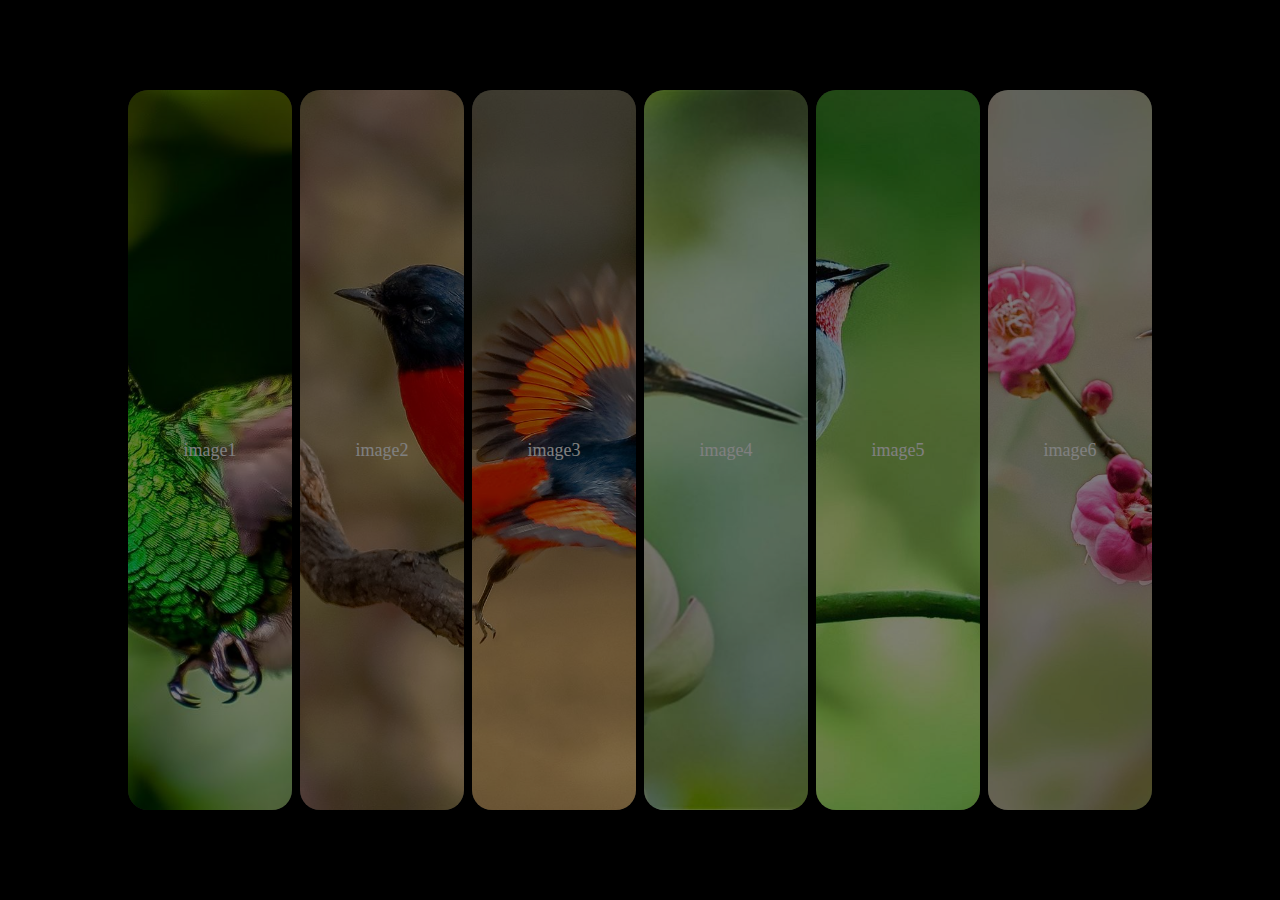
<file: index.html>
<!DOCTYPE html>
<html lang="en">
<head>
    <meta charset="UTF-8">
    <meta name="viewport" content="width=device-width, initial-scale=1.0">
    <meta http-equiv="X-UA-Compatible" content="ie=edge">
    <title>Document</title>
    <link rel="stylesheet" href="index.css">
</head>
<body>
    <div class="wrapper">
        <div class="content">
            <ul class="bird">
                <li class="pic">
                    <div class="inner">
                        <div class='bg'></div>
                        <div class="title">image1</div>
                        <div class="header">
                            <div class="name">bird1</div>
                            <div class="close"></div>
                        </div>
                    </div>
                   
                </li>
                <li class="pic">
                    <div class="inner">
                        <div class='bg'></div>
                        <div class="title">image2</div>
                        <div class="header">
                            <div class="name">bird2</div>
                            <div class="close"></div>
                        </div>
                    </div>
                </li>
                <li class="pic">
                    <div class="inner">
                        <div class='bg'></div>
                        <div class="title">image3</div>
                        <div class="header">
                            <div class="name">bird3</div>
                            <div class="close"></div>
                        </div>
                    </div>
                </li>
                <li class="pic">
                    <div class="inner">
                        <div class='bg'></div>
                        <div class="title">image4</div>
                        <div class="header">
                            <div class="name">bird4</div>
                            <div class="close"></div>
                        </div>
                    </div>
                </li>
                <li class="pic">
                    <div class="inner">
                        <div class='bg'></div>
                        <div class="title">image5</div>
                        <div class="header">
                            <div class="name">bird5</div>
                            <div class="close"></div>
                        </div>
                    </div>
                </li>
                <li class="pic">
                    <div class="inner">
                        <div class='bg'></div>
                        <div class="title">image6</div>
                        <div class="header">
                            <div class="name">bird6</div>
                            <div class="close"></div>
                        </div>
                    </div>
                </li>
            </ul>
        </div>
    </div>
    <script src="./jquery-3.3.1.js"></script>
    <script src="index.js"></script>
</body>
</html>
</file>
<file: index.css>
* {
    padding: 0;
    margin: 0;
    list-style: none;
}
html, body, .wrapper {
    width: 100%;
    height: 100%;
}
.wrapper {
    background-color: #000;
    display: flex;
    justify-content: center;
    align-items: center;
}
.wrapper .content {
    width: 80%;
    height: 80%;
    display: flex;
    align-items: center;
    /* border: 1px solid #fff; */
}
.wrapper .content ul {
    width: 100%;
    height: 100%;
    display: flex;
    justify-content: space-between;
    align-items: center;
}
.wrapper .content .pic {
    width: 16%;
    height: 100%;
    background-color: #333;
    border-radius: 20px;
    opacity: 0.5;
    overflow: hidden;
    transition: opacity 0.5s linear, width 1s linear, height 1s linear;
    position: relative;

}
.wrapper .content .pic .inner {
    width: 100%;
    height: 100%;
    position: absolute;
    animation: enter 1s linear backwards;
}
.wrapper .content .pic:nth-of-type(1) .inner {
    animation-delay: 0s;
}
.wrapper .content .pic:nth-of-type(2) .inner {
    animation-delay: 0.2s;
}
.wrapper .content .pic:nth-of-type(3) .inner {
    animation-delay: 0.4s;
}
.wrapper .content .pic:nth-of-type(4) .inner {
    animation-delay: 0.6s;
}
.wrapper .content .pic:nth-of-type(5) .inner {
    animation-delay: 0.8s;
}
.wrapper .content .pic:nth-of-type(6) .inner {
    animation-delay: 1s;
}
@keyframes enter {
    0% {
        top: 100%;
    }
    100% {
        top: 0%;
    }
}
.wrapper .content .pic:hover {
    opacity: 1;
} 
.wrapper .content .pic .bg {
    background-size: cover;
    background-position: center;
}
.wrapper .content .pic:nth-of-type(1) .bg{
    width: 100%;
    height: 100%;
    background-image: url('./img/1.jpg');
}
.wrapper .content .pic:nth-of-type(2) .bg{
    width: 100%;
    height: 100%;
    background-image: url('./img/2.jpg');
}
.wrapper .content .pic:nth-of-type(3) .bg{
    width: 100%;
    height: 100%;
    background-image: url('./img/3.jpg');
}
.wrapper .content .pic:nth-of-type(4) .bg{
    width: 100%;
    height: 100%;
    background-image: url('./img/4.jpg');
}
.wrapper .content .pic:nth-of-type(5) .bg{
    width: 100%;
    height: 100%;
    background-image: url('./img/5.jpg');
}
.wrapper .content .pic:nth-of-type(6) .bg{
    width: 100%;
    height: 100%;
    background-image: url('./img/6.jpg');
}

.wrapper .content .pic .title {
    position: absolute;
    color: #fff;
    top: 50%;
    left: 50%;
    font-size: 18px;
    font-weight: 500;
    text-align: center;
    transform: translate(-50%, -50%);
    transition: font-size .5s linear;
    cursor: pointer;
}
.wrapper .content .pic:hover .title {
    font-size: 25px;
    font-weight: 900;
    
}
.wrapper.activeWrapper .content .pic {
    transition: width 1s linear, height 1s linear;
}
.wrapper.activeWrapper .content .pic.active {
    width: 100%;
    height: 100%;
}
.wrapper.activeWrapper .content .pic.active .title {
    opacity: 0;
}
.wrapper.activeWrapper .content .pic:not(.active) {
    width: 0%;
    height: 0%;
}

.wrapper.activeWrapper .content .pic.active .header {
    width: 100%;
    height: 30px;
    /* border: 1px solid #000; */
    position: absolute;
    top: 20px;
}
.wrapper .content .pic .header {
    display: flex;
    justify-content: space-between;
    align-items: center;
}
.wrapper .content .pic .header .name,.wrapper .content .pic .header .close {
    opacity: 0;
}
.wrapper .content .pic .header .close {
    width: 30px;
    height: 30px;
    transform-origin: center;
    transform: rotate(0deg);
    
}
.wrapper .content .pic .header .close:after,.wrapper .content .pic .header .close:before  {
    content: '';
    width: 4px;
    height: 30px;
    background-color: #fff;
    position: absolute;
}
.wrapper .content .pic .header .close:after {
    transform: translateX(15px) rotate(45deg);
}
.wrapper .content .pic .header .close::before {
    transform: translateX(15px) rotate(-45deg);
}
.wrapper.activeWrapper .content .pic.active .header .name {
    display: inline-block;
    height: 30px;
    line-height: 30px;
    color: #fff;
    font-weight: 800;
    font-size: 20px;
    padding-left: 50px;
    opacity: 1;
    transition: opacity 1s linear;
}
.wrapper.activeWrapper .content .pic.active .header .close {
    color: #fff;
    margin-right: 50px;
    cursor: pointer;
    opacity: 1;
    transform: rotate(720deg);
    transition: opacity 1s linear, transform 1s linear 1s;
}
</file>
